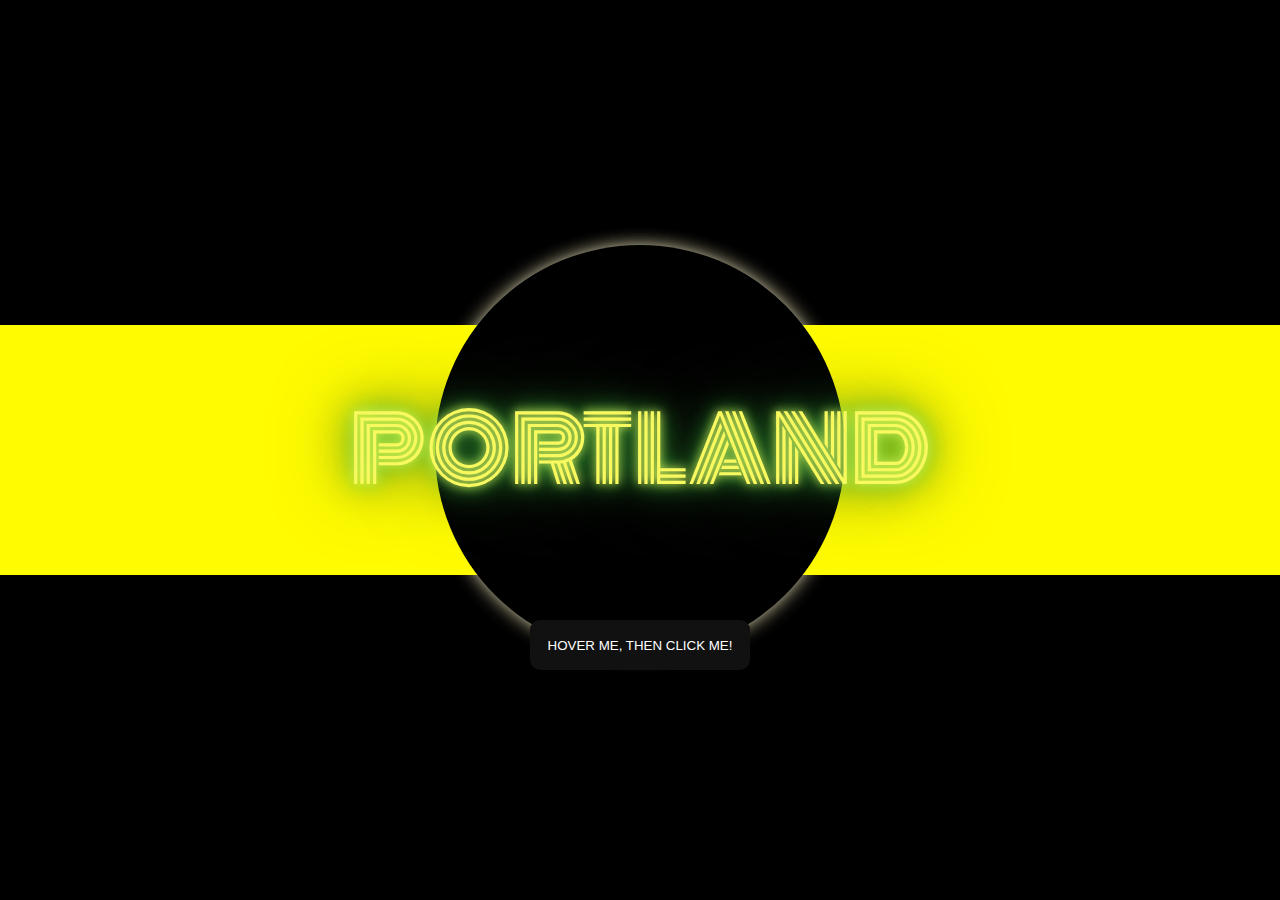
<file: Portland/index.html>
<!DOCTYPE html>
<html lang="en-US">
    <head>
        <link rel="stylesheet" href="css/styles.css" type="text/css">
        <link href='https://fonts.googleapis.com/css?family=Dosis:600' rel='stylesheet' type='text/css'>
        <title></title>
    </head>
    <body>
      <p>PORTLAND</p>
      <ul>
        <li></li>
        <li></li>
        <li></li>
        <li></li> 
        <li></li> 
        <li></li> 
        <li></li>
        <li></li>
        <li></li>
      </ul>  
      <button class="glow-on-hover" type="button">HOVER ME, THEN CLICK ME!</button>
      <span class="circle"></span>
      <div class="wrapper">
        <div class="sliding-background"></div>
      </div>
    </body>
</html>
</file>
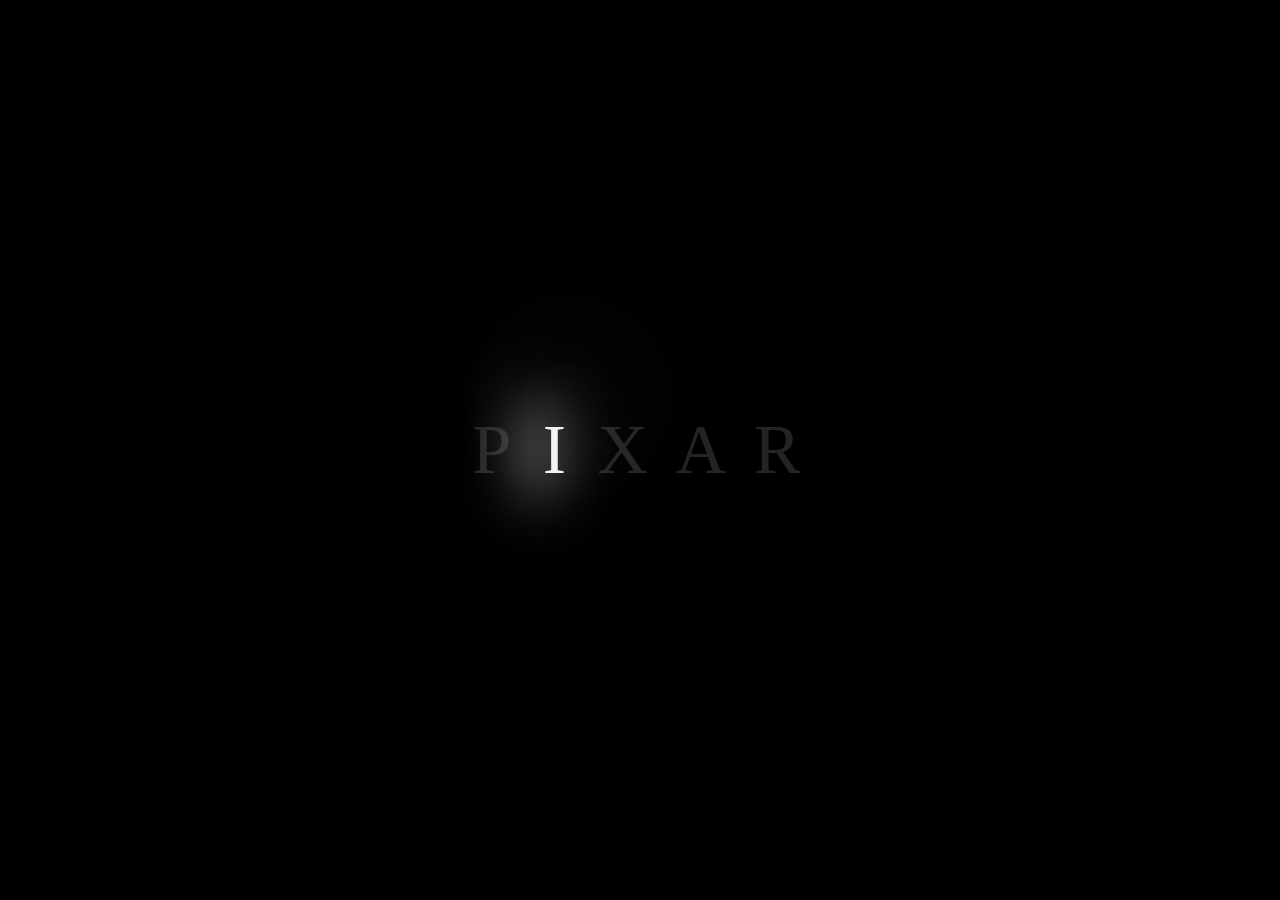
<file: FlickerAnim/flickerAnim.html>
<!DOCTYPE html>
<html lang="en-US">
    <head>
        <link rel="stylesheet" href="css/styles.css" type="text/css">
        <link href='https://fonts.googleapis.com/css?family=Dosis:600' rel='stylesheet' type='text/css'>
        <title></title>
    </head>
  <body>
    <div>
      <span id="P">P</span>
      <span id="I">I</span>
      <span id="X">X</span>
      <span id="A">A</span>
      <span id="R">R</span>
    </div>
  </body>
</html>
</file>
<file: Portland/css/styles.css>
/* glowing circle practice project found at https://codepen.io/maxvoltar/pen/zmWjdL?editors=1100 */

:root{
  --r: #ff0000;
  --o: #ff7300; 
  --y: #fffb00; 
  --g: #48ff00;
  --c: #00ffd5; 
  --b: #002bff;
  --p: #7a00ff; 
  --m: #ff00c8;
  --k: black;
  --easeInOutQuad: cubic-bezier(0.455, 0.030, 0.515, 0.955);
  ;
}

* {
  margin: 0;
  padding: 0;
  color: inherit;
  text-decoration: none;
  list-style: none;
  outline: none;
  box-sizing: border-box;
}

body {
  position: absolute;
  top: 0;
  right: 0;
  bottom: 0;
  left: 0;
  display: flex;
  align-items: center;
  justify-content: center;
}

ul {
  width: 30vw;
  height: 30vw;
  position: absolute;
  z-index: -5;
}

:after {
    content: "";
    position: absolute;
    top: 0;
    right: 0;
    bottom: 0;
    left: 0;
    background: radial-gradient(60% 40% 40% 60% var(--k));
    border-radius: 50%;
  }

li {
  border-radius: 50%;
  background-color: var(--o);
  position: absolute;
  top: 0;
  right: 0;
  bottom: 0;
  left: 0;
  animation: aura 30s infinite linear;
  mix-blend-mode: screen;
  filter: blur(1vw);
  z-index: 5;
  }
  :nth-child(2) {
      background-color: var(--k);
    }
  :nth-child(3) {
      background-color: var(--r);
      animation-delay: -10s;
      z-index: -5;
    }
  :nth-child(4) {
      background-color: var(--k);
      animation-direction: reverse;
      animation-delay: -20s;
      z-index: -5;
    }
  :nth-child(5) {
      background-color: var(--y);
      animation-direction: reverse;
      animation-delay: -30s;
      z-index: -5;
    }
  :nth-child(6) {
      background-color: var(--g);
      animation-direction: reverse;
      animation-delay: -40s;
      z-index: -5;
    }
  :nth-child(7) {
      background-color: var(--c);
      animation-direction: reverse;
      animation-delay: -50s;
      z-index: -5;
    }
  :nth-child(8) {
      background-color: var(--b);
      animation-direction: reverse;
      animation-delay: -60s;
      z-index: -5;
    }
  :nth-child(9) {
      background-color: var(--p);
      animation-direction: reverse;
      animation-delay: -70s;
      z-index: -5;
    }
  :nth-child(10) {
      background-color: var(--m);
      animation-direction: reverse;
      animation-delay: -70s;
      z-index: -1;
    }

.circle {
  height: 32vw;
  width: 32vw;
  border-radius: 50%;
  position: absolute;
  z-index: 1;
}


@keyframes aura {
  25%,
  75% {
    border-radius: 60% 40% 40% 60%;
  }
  50% {
    border-radius: 40% 60% 60% 40%;
  }
  100% {
    transform: rotate(360deg);
  }
}

/*---------------------------------------- glowing text found at https://codepen.io/valhead/full/ExmpPQ -----------------------------------------------------------*/

@font-face {
  font-family: Monoton;
  src:url(../font/Monoton-Regular.ttf);
}

p {
  --interval: 1s;
  display: block;
  text-shadow: 
    0 0 10px var(--color1),
    0 0 20px var(--color2),
    0 0 40px var(--color3),
    0 0 80px var(--color4);
  will-change: filter, color;
  filter: saturate(60%);
  animation: flicker steps(100) var(--interval) 1s infinite;
}

p:nth-of-type(1) {
  color: yellow;
  --color1: yellow;
  --color2: lime;
  --color3: green;
  --color4: darkgreen;
  font-family: Monoton;
  z-index: 1111;
  position: absolute;
  font-size: 90px;
}

@keyframes flicker {
  50% {
    color: white;
    filter: saturate(200%) hue-rotate(20deg);
  }
}
/* -----------------------------------glowing button found at https://codepen.io/leandrosimoes/pen/VqZxaG -----------------------------------------------------*/

.glow-on-hover {
  width: 220px;
  height: 50px;
  border: none;
  outline: none;
  color: #fff;
  background: black;
  cursor: pointer;
  position: absolute;
  z-index: 1115;
  border-radius: 10px;
  top: 620px;
}

.glow-on-hover:before {
  content: '';
  background: linear-gradient(45deg, #ff0000, #ff7300, #fffb00, #48ff00, #00ffd5, #002bff, #7a00ff, #ff00c8, #ff0000);
  position: absolute;
  top: -2px;
  left:-2px;
  background-size: 400%;
  z-index: -1;
  filter: blur(5px);
  width: calc(100% + 4px);
  height: calc(100% + 4px);
  animation: glowing 20s linear infinite;
  opacity: 0;
  transition: opacity .3s ease-in-out;
  border-radius: 10px;
}

.glow-on-hover:active {
  color: black;
}

.glow-on-hover:active:after {
  background: transparent;
  content: '\00bb';
  position: absolute;
  opacity: 0;
  top: 0;
  right: -20px;
  transition: 0.5s;
}

.glow-on-hover:hover:before {
  opacity: 1;

}

.glow-on-hover:after {
  z-index: -1;
  content: '';
  position: absolute;
  width: 100%;
  height: 100%;
  background: #111;
  left: 0;
  top: 0;
  border-radius: 10px;
}

@keyframes glowing {
  0% { background-position: 0 0; }
  50% { background-position: 400% 0; }
  100% { background-position: 0 0; }
}

/* -------------------------------------scrolling image found at https://css-tricks.com/creating-a-css-sliding-background-effect/ ----------------------------------------------------------*/
.wrapper {
  overflow: hidden;
  z-index: -2;
}

.sliding-background {
  background: url(https://upload.wikimedia.org/wikipedia/commons/thumb/0/08/Portland_Night_panorama.jpg/1280px-Portland_Night_panorama.jpg) repeat-x;
  height: 250px;
  width: 5076px;
  animation: slide 60s linear infinite;
  z-index: -5;
}

@keyframes slide{
  0%{
    transform: translate3d(0, 0, 0);
  }
  100%{
    transform: translate3d(-1692px, 0, 0);
  }
}
</file>
<file: FlickerAnim/css/styles.css>
/* found at https://codemyui.com/flickering-light-text-animation-in-css/ */
:root {
	--white:#f1f1f1
}
body {
	margin: 0;
	font-family: Montserrat;
	font-size: 70px;
	color: var(--white);
	letter-spacing: .1em;
	background-color: black;
	display: flex;
	justify-content: center;
	align-items: center;
	height: 100vh;
}
div > span {
	opacity: 0.15;
}
#I {
	opacity: 1;
	animation: flickerI 2s linear  reverse infinite;
}
#I::after {
	content: '';
	width: 150%;
	-webkit-box-shadow: -35px 0px 60px 8px rgba(255,255,255,1);
	-moz-box-shadow: -35px 0px 60px 8px rgba(255,255,255,1);
	box-shadow: -35px 0px 60px 8px rgba(255,255,255,1);
}
#P, #X {
	animation: flickerPX 2s linear reverse infinite;
	position: relative;
}
#P::after, 
#P::before  {
	content:' ';
	width: 100px;
	height: 100px;
	background: var(--white);
	position: absolute;
	top: -50%;
	left: 100%;
	border-radius: 100%;
	opacity: 0.05;
	filter: blur(10px);
}
#P::after {
	width: 200px;
	height: 200px;
	top: -150%;
	left: -5%;
	opacity: 0.1;
	filter: blur(10px);
}
#A {
	animation: flickerA 2s linear reverse infinite
}

#R {
	animation: flickerR 2s linear reverse infinite
}

@keyframes flickerI {
	0% {
		opacity: 0.4;
	}
	5% {
		opacity: 0.5;
	}
	10% {
		opacity: 0.6;
	}
	15% {
		opacity: 0.85;
	}
	25% {
		opacity: 0.5;
	}
	30% {
		opacity: 1;
	}
	35% {
		opacity: 0.1;
	}
	40% {
		opacity: 0.25;
	}
	45% {
		opacity: 0.5;
	}
	60% {
		opacity: 1;
	}
	70% {
		opacity: 0.85;
	}
	80% {
		opacity: 0.4;
	}
	90% {
		opacity: 0.5;
	}
	100% {
		opacity: 1;
	}
}

@keyframes flickerPX {
	0% {
		opacity: 0.19;
	}
	5% {
		opacity: 0.2;
	}
	10% {
		opacity: 0.25;
	}
	15% {
		opacity: 0.35;
	}
	25% {
		opacity: 0.2;
	}
	30% {
		opacity: 0.4;
	}
	35% {
		opacity: 0.1;
	}
	40% {
		opacity: 0.25;
	}
	45% {
		opacity: 0.2;
	}
	60% {
		opacity: 0.4;
	}
	70% {
		opacity: 0.35;
	}
	80% {
		opacity: 0.4;
	}
	90% {
		opacity: 0.2;
	}
	100% {
		opacity: 0.4;
	}
}

@keyframes flickerA {
	0% {
		opacity: 0.15;
	}
	5% {
		opacity: 0.2;
	}
	10% {
		opacity: 0.12;
	}
	15% {
		opacity: 0.2;
	}
	25% {
		opacity: 0.15;
	}
	30% {
		opacity: 0.4;
	}
	35% {
		opacity: 0.05;
	}
	40% {
		opacity: 0.12;
	}
	45% {
		opacity: 0.15;
	}
	60% {
		opacity: 0.3;
	}
	70% {
		opacity: 0.2;
	}
	80% {
		opacity: 0.3;
	}
	90% {
		opacity: 0.18;
	}
	100% {
		opacity: 0.3;
	}
}

@keyframes flickerR {
	0% {
		opacity: 0.01;
	}
	5% {
		opacity: 0.05;
	}
	10% {
		opacity: 0.03;
	}
	15% {
		opacity: 0.1;
	}
	25% {
		opacity: 0.07;
	}
	30% {
		opacity: 0.1;
	}
	35% {
		opacity: 0.05;
	}
	40% {
		opacity: 0.06;
	}
	45% {
		opacity: 0.1;
	}
	60% {
		opacity: 0.;
	}
	70% {
		opacity: 0.1;
	}
	80% {
		opacity: 0.;
	}
	90% {
		opacity: 0.0;
	}
	100% {
		opacity: 0.1;
	}
}
</file>
